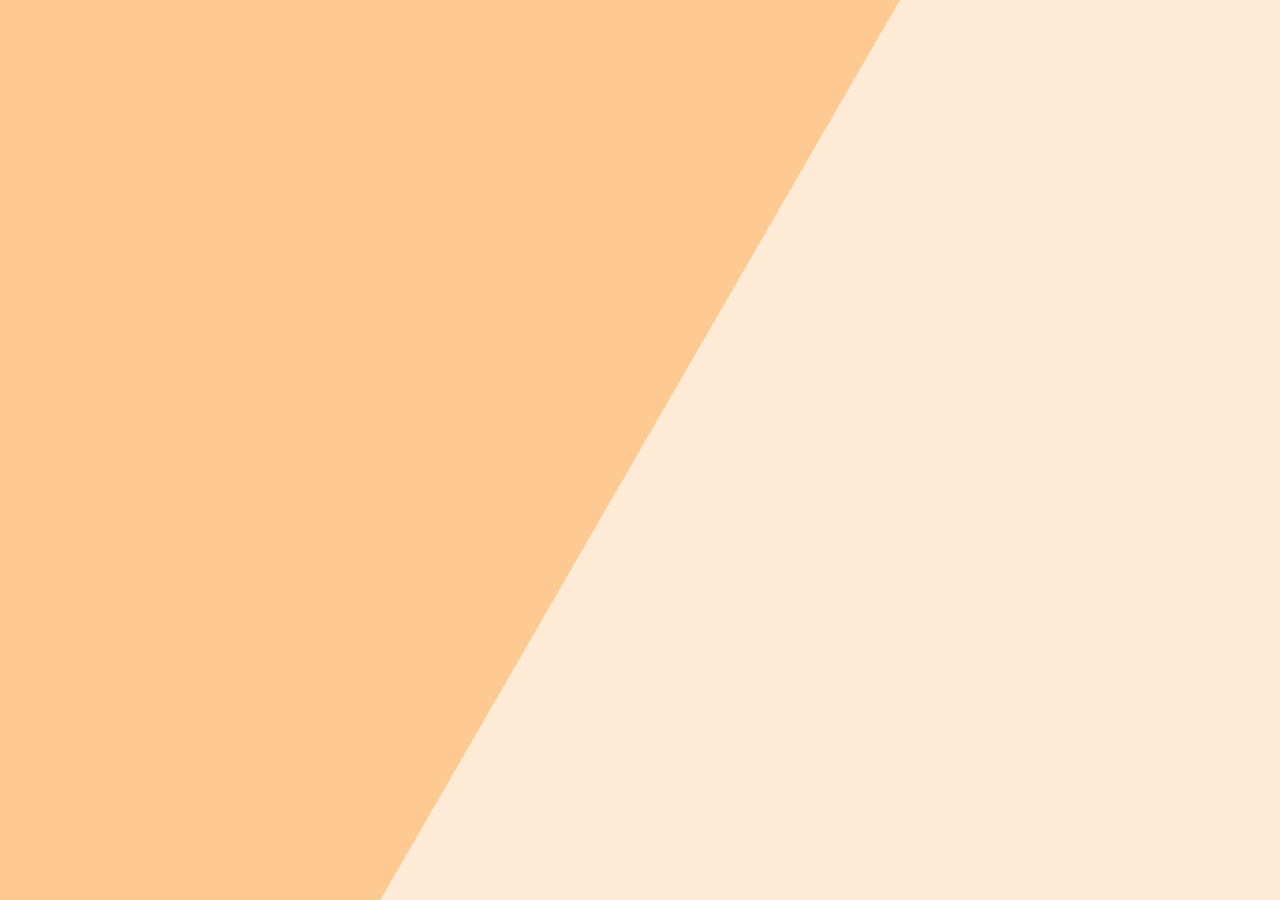
<file: mainpage/templates/index.html>
<!DOCTYPE html>
<html lang="en">
<head>
    <meta charset="UTF-8">
    <title>ServeMePls</title>
    <style>
        .bg {
            animation: slide 3s ease-in-out infinite alternate;
            background-image: linear-gradient(-60deg, #ffebd6 50%, #ffc68a 50%);
            bottom: 0;
            left: -50%;
            opacity: .5;
            position: fixed;
            right: -50%;
            top: 0;
            z-index: -1;
        }

        .bg2 {
            animation-direction: alternate-reverse;
            animation-duration: 4s;
        }

        .bg3 {
            animation-duration: 5s;
        }

        @keyframes slide {
            0% {
                transform: translateX(-25%);
            }
            100% {
                transform: translateX(25%);
            }
        }
    </style>
</head>
<body style="background-color: #ffebd6">
<div class="bg"></div>
<div class="bg bg2"></div>
<div class="bg bg3"></div>
</body>
<script src="https://code.jquery.com/jquery-3.6.0.js" integrity="sha256-H+K7U5CnXl1h5ywQfKtSj8PCmoN9aaq30gDh27Xc0jk="
        crossorigin="anonymous"></script>
<script src="https://cdn.jsdelivr.net/npm/popper.js@1.16.0/dist/umd/popper.min.js"
        integrity="sha384-Q6E9RHvbIyZFJoft+2mJbHaEWldlvI9IOYy5n3zV9zzTtmI3UksdQRVvoxMfooAo"
        crossorigin="anonymous"></script>
<script src="https://stackpath.bootstrapcdn.com/bootstrap/5.0.0-alpha1/js/bootstrap.min.js"
        integrity="sha384-oesi62hOLfzrys4LxRF63OJCXdXDipiYWBnvTl9Y9/TRlw5xlKIEHpNyvvDShgf/"
        crossorigin="anonymous"></script>
</html>
</file>
